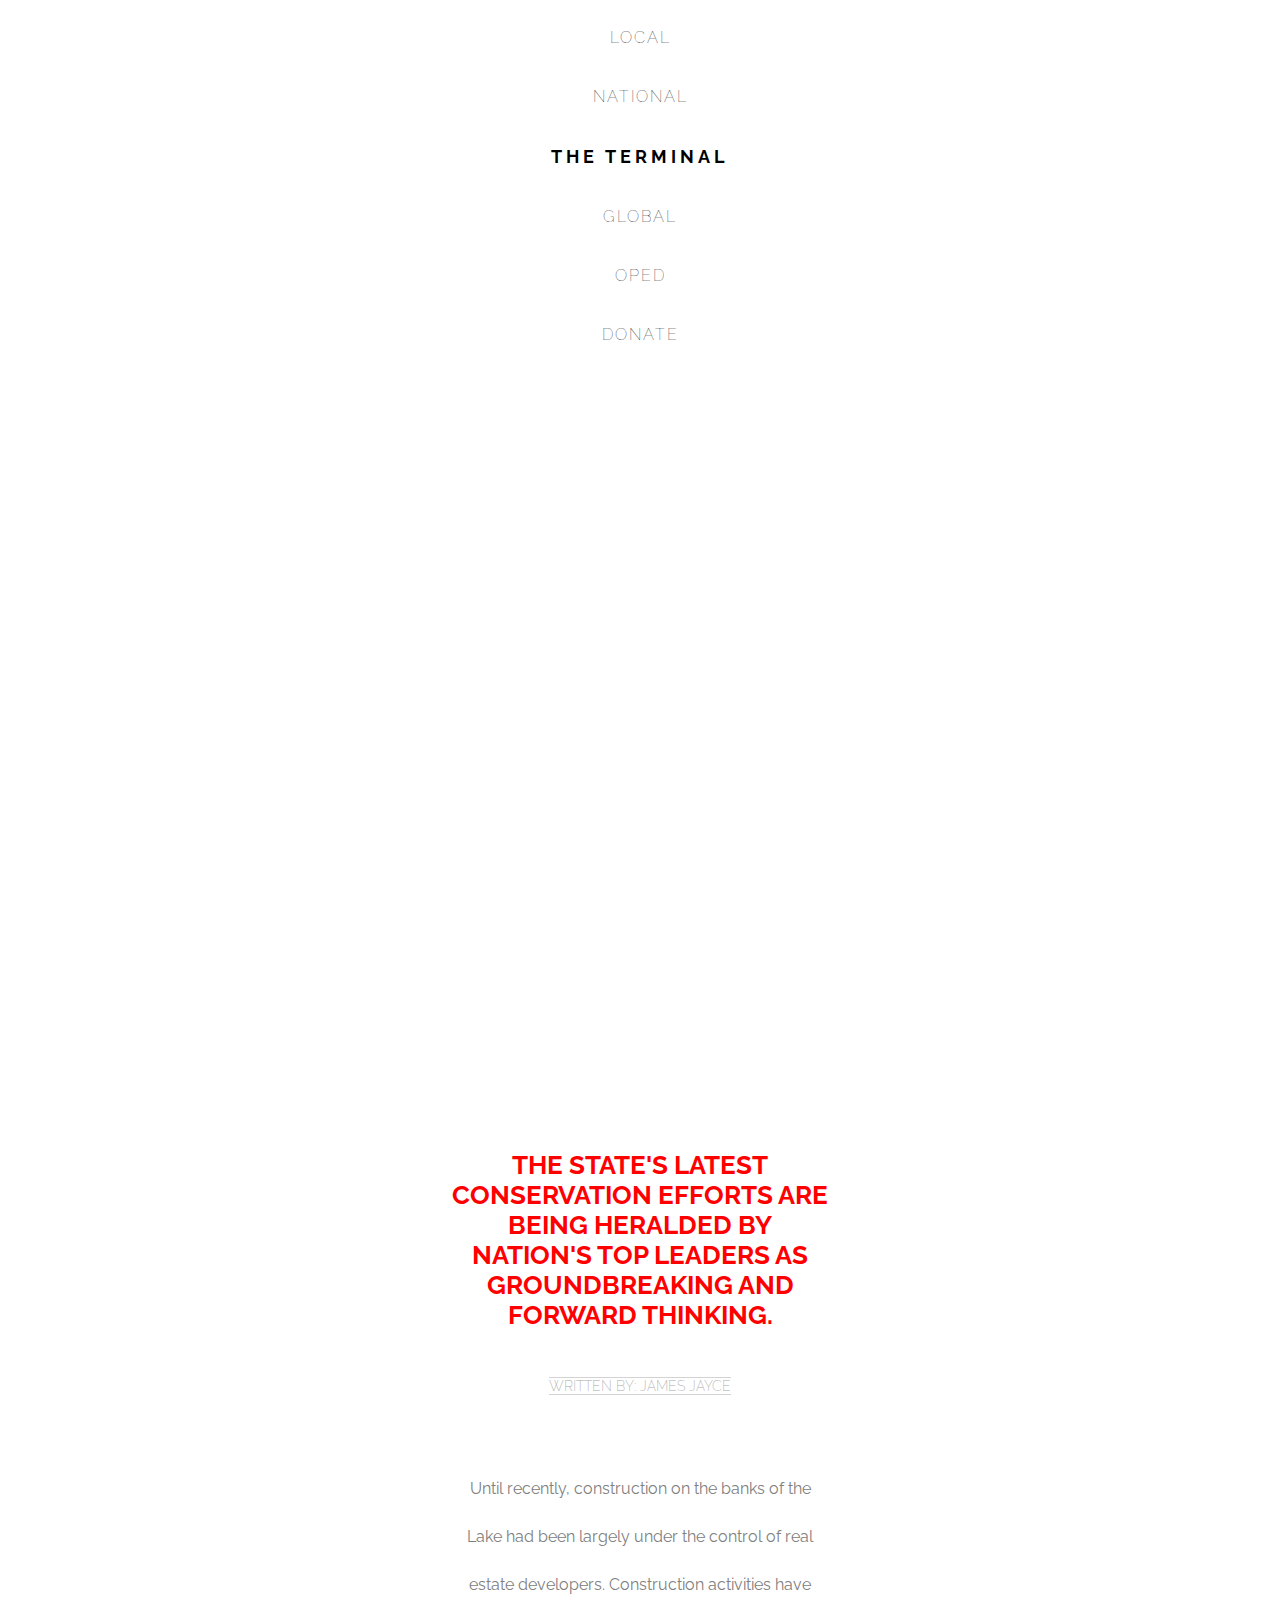
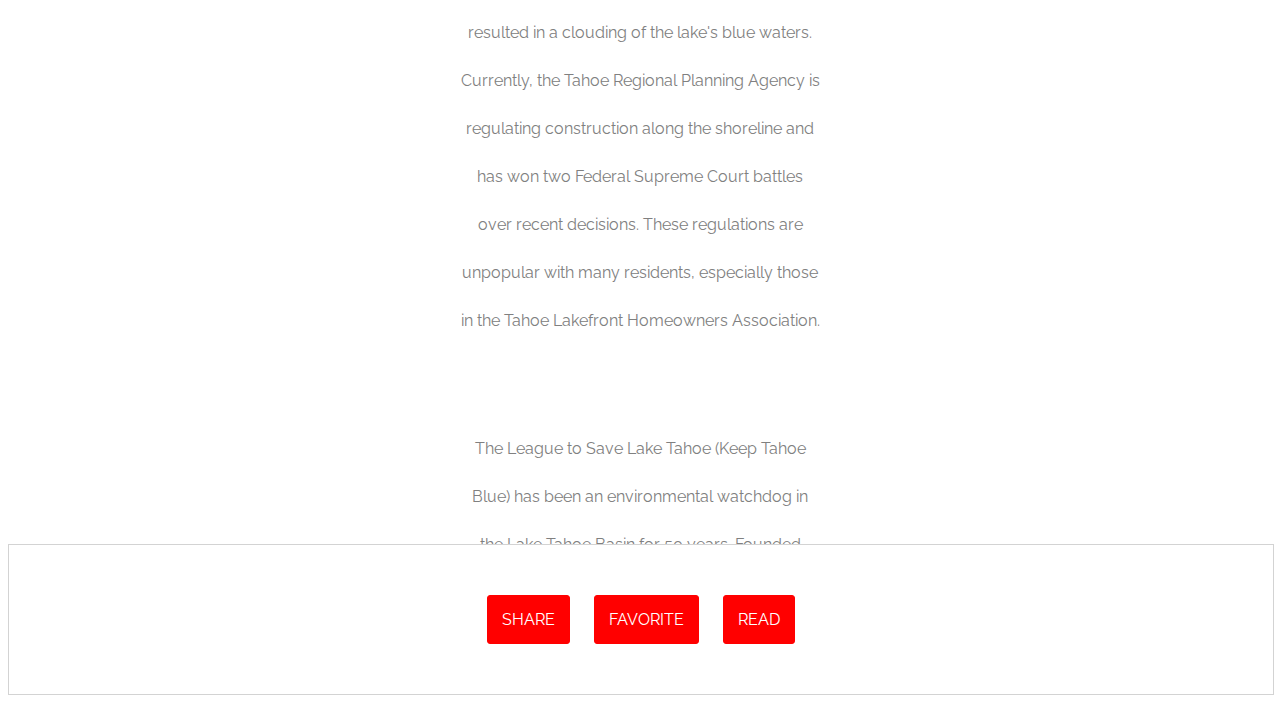
<file: lake/index.html>
<!DOCTYPE html>
<html>
<head>
  <title>The Terminal - Your Source for Fact-Based News</title>
  <link href="https://fonts.googleapis.com/css?family=Amatic+SC|Raleway:100,200,600,700" rel="stylesheet">
  <link rel="stylesheet" type="text/css" href="style.css">
</head>
<body>

  <nav class="navigation">
    <ul>
      <li>LOCAL</li>
      <li>NATIONAL</li>
      <li class="logo">THE TERMINAL</li>
      <li>GLOBAL</li>
      <li>OPED</li>
      <li class="donate">DONATE</li>
    </ul>
  </nav>

  <div id="banner">
    <div class="content">
      <h1>Conservation Efforts at Lake Tahoe Being Praised by Nation's Leaders</h1>
    </div>
  </div>

  <div id="main" class="content">
    <h3>THE STATE'S LATEST CONSERVATION EFFORTS ARE BEING HERALDED BY NATION'S TOP LEADERS AS GROUNDBREAKING AND FORWARD THINKING.</h3>
    <span class="byline">WRITTEN BY: JAMES JAYCE</span>
    <p>Until recently, construction on the banks of the Lake had been largely under the control of real estate developers. Construction activities have resulted in a clouding of the lake's blue waters. Currently, the Tahoe Regional Planning Agency is regulating construction along the shoreline and has won two Federal Supreme Court battles over recent decisions. These regulations are unpopular with many residents, especially those in the Tahoe Lakefront Homeowners Association.</p>

    <p>The League to Save Lake Tahoe (Keep Tahoe Blue) has been an environmental watchdog in the Lake Tahoe Basin for 50 years. Founded when a proposal to build a four-lane highway around the lake (with a bridge over the entrance to Emerald Bay) was proposed in 1957, the League has thwarted poorly designed development projects and environmentally unsound planning. The League embraces responsible and diversified use of the Lake's resources while protecting and restoring its natural attributes.</p>

    <div class="pull-quote">
      <h2>"THE LEAGUE EMBRACES RESPONSIBLE AND DIVERSIFIED USE OF THE LAKE'S RESOURCES WHILE PROTECTING AND RESTORING ITS NATURAL ATTRIBUTES"</h2>
    </div>

    <p>Since 1980, the Lake Tahoe Interagency Monitoring Program (LTIMP) has been measuring stream discharge and concentrations of nutrients and sediment in up to 10 tributary streams in the Lake Tahoe Basin, California-Nevada. The objectives of the LTIMP are to acquire and disseminate the water quality information necessary to support science-based environmental planning and decision making in the basin. The LTIMP is a cooperative program with support from 12 federal and state agencies with interests in the Tahoe Basin. This data set, together with more recently acquired data on urban runoff water quality, is being used by the Lahontan Regional Water Quality Control Board to develop a program (mandated by the Clean Water Act) to limit the flux of nutrients and fine sediment to the Lake.</p>

    <p>UC Davis remains a primary steward of the lake. The UC Davis Tahoe Environmental Research Center is dedicated to research, education and public outreach, and to providing objective scientific information for restoration and sustainable use of the Lake Tahoe Basin. Each year, it produces a well-publicized "State of the Lake" assessment report.</p>
  </div>

  <div class="share">
    <a href="#">SHARE</a>
    <a href="#">FAVORITE</a>
    <a href="#">READ</a>
  </div>

</body>
</html>
</file>
<file: lake/style.css>
body {
    background-color: white;
    font-family: 'Raleway', sans-serif;
  }
  
  .navigation ul {
    margin: 0;
    padding: 0;
    text-align: center;
  }
  
  .navigation li {
    font-weight: 100;
    letter-spacing: 2px;
    padding: 20px;
  }
  
  .navigation  li.logo {
    color: black;
    font-size: 18px;
    font-weight: 700;
    letter-spacing: 4px;
  }
  
  #banner {
    background-image: url("https://s3.amazonaws.com/codecademy-content/courses/web-101/unit-6/htmlcss1-img_tahoe.jpeg");
    background-size: cover;
    background-position: bottom center;
    height: 700px;
    width: 100%;
  }
  
  #banner .content h1 {
    border: 3px solid white;
    position: relative;
    top: 50px;
    width: 400px;
    margin: 0 auto;
  }
  
  #main {
    margin: 0 auto;
    padding: 40px;
    text-align: center;
    width: 400px;
    height: 1000px;
    overflow: scroll;
  }
  
  h1 {
    color: white;
    font-size: 42px;
    font-weight: 600;
    text-align: center;
  }
  
  h2 {
    border: 1px dotted red;
    color: red;
    font-size: 14px;
    line-height: 48px;
    padding: 20px 30px;
    margin: 30px 20px;
    text-align: center;
  }
  
  h3 {
    color: red;
    font-size: 26px;
    font-weight: 700;
    padding: 20px 10px;
  }
  
  p {
    color: grey;
    font-size: 16px;
    line-height: 48px;
    margin-top: 60px;
    padding: 10px 20px;
  }
  
  .pull-quote {
    margin: 0 auto;
    width: 400px;
  }
  
  .byline {
    border-bottom: 1px solid LightGrey;
    border-top: 1px solid LightGrey;
    color: DarkGrey;
    font-size: 14px;
    font-weight: 200;
  }
  
  .share {
    border: 1px solid LightGrey;
    padding: 40px 0px;
    position: relative;
    text-align: center;
    width: 100%;
  }
  
  .share a {
    background: red;
    border: 1px solid red;
    border-radius: 3px;
    color: white;
    display: inline-block;
    margin: 10px;
    padding: 14px;
    text-decoration: none;
  }
  
  .share a:hover {
    background: white;
    border: 1px solid red;
    color: red;
  }
</file>
